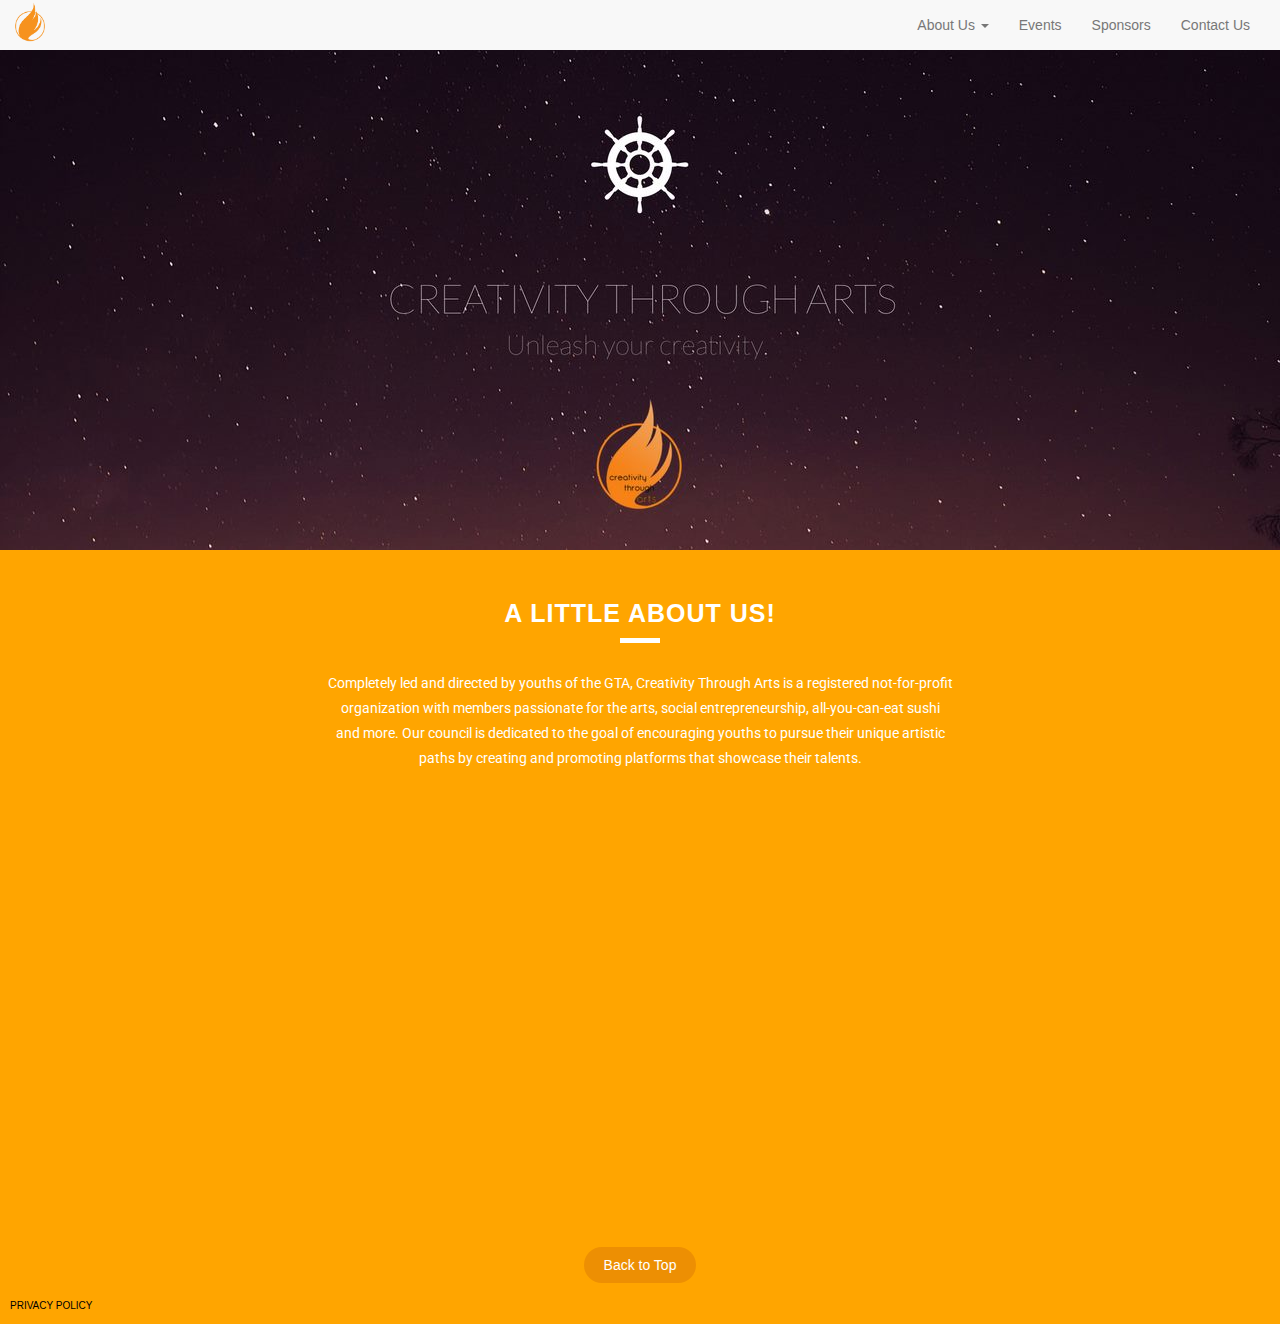
<file: index.html>
<!DOCTYPE html>
<html lang="en">
<head>
	<title>Creativity Through Arts</title>
	<meta charset="utf-8">
	<meta name="viewport" content="width=device-width, initial-scale=1">
	<link rel="stylesheet" href="http://maxcdn.bootstrapcdn.com/bootstrap/3.3.7/css/bootstrap.min.css">
	<script src="https://ajax.googleapis.com/ajax/libs/jquery/1.12.4/jquery.min.js"></script>
	<script src="http://maxcdn.bootstrapcdn.com/bootstrap/3.3.7/js/bootstrap.min.js"></script>
	<link href="https://fonts.googleapis.com/css?family=Lato:300" rel="stylesheet">
	<link href="https://fonts.googleapis.com/css?family=Courgette|Open+Sans:700i|Roboto:300" rel="stylesheet">
	<link rel="stylesheet" type="text/css" href="styles.css">

	<!-- <style>
div#banner{
    width: 1300px;
    height: 500px;
    margin: 0px auto;
    border: none;
    overflow: hidden;
}
div#banner > #banner_backdrop{
    position: relative;
    background: url(http://www.freeiconspng.com/uploads/fire-vector-icon-png-27.png) repeat-x;
    width: 2000px;
    height: 700px;
    animation: backdrop_roll linear 10s infinite;
}
@keyframes backdrop_roll { from { right: 0px; } to { right: 320px; } }

</style> -->
</head>


<body>
	<!-- Styling the logo and the hamburger nav-menu -->
	<nav class="navbar navbar-default" style="border-radius: 0px">
		<div class="container-fluid">
	    <div class="navbar-header">
	      <button type="button" class="navbar-toggle" data-toggle="collapse" data-target="#myNavbar">
	        <span class="icon-bar"></span>
	        <span class="icon-bar"></span>
	        <span class="icon-bar"></span>
	      </button>
	      <div id="logo-box">
	      	<a class="navbar-brand" href="index.html"><img src="media/brand_logo.png" alt="Creativity Through Arts logo"></a>
	      </div>
	    </div>

	    <div class="collapse navbar-collapse" id="myNavbar">
	      <ul class="nav navbar-nav navbar-right">
	        <li class="dropdown when-hover um">
	          <a class="dropdown-toggle" data-toggle="dropdown" href="#">About Us <span class="caret"></span></a>
	          <ul class="dropdown-menu">
	            <li><a class="centered-items" href="who-we-are.html">Who We Are</a></li>
	            <li><a class="centered-items" href="the-team.html">The Team</a></li>
	            <li><a class="centered-items" href="join.html">Join Us</a></li>
	          </ul>
	        </li>
	        <li class="when-hover"><a class="centered-items" href="events.html">Events</a></li>
	        <li class="when-hover"><a class="centered-items" href="sponsors.html">Sponsors</a></li>
	        <li class="when-hover"><a class="centered-items" href="contact.html">Contact Us</a></li>
	      </ul>

	     <!-- LOG-IN + SIGN-IN IN CASE WE EVER NEED IT LOL  	      
	     <ul class="nav navbar-nav navbar-right">
	        <li><a href="#"><span class="glyphicon glyphicon-user"></span> Sign Up</a></li>
	        <li><a href="#"><span class="glyphicon glyphicon-log-in"></span> Login</a></li>
	     </ul>
		-->
	    </div>
	  </div>
	</nav>



<!-- THE FIRE  -->

 <!--  <div id="banner">
    <div id="banner_backdrop"></div>
  </div> -->

<img class="img-responsive move-up" src="media/cta-home-design.png" style="width: 100%"> 

<div class="container-fluid">
	<h2 class="aLittleAboutUs">A little about us!</h2>
	<div class="whiteDivider"></div>
	<p class="descrip-bottom">
		Completely led and directed by youths of the GTA, Creativity Through Arts is a registered 
		not-for-profit organization with members passionate for the arts, social entrepreneurship, 
		all-you-can-eat sushi and more. Our council is dedicated to the goal of encouraging youths to 
		pursue their unique artistic paths by creating and promoting platforms that showcase their 
		talents. 
	</p>
</div>

<br>
	<iframe class="the-vid" src="https://www.youtube.com/embed/_AC044qeYbo" frameborder="0" allowfullscreen></iframe>
	
	<a href="#" class="finally"><button class="cool-button">Back to Top</button></a>
<script>
$('a.finally').click(function() {
	$('html, body').animate({
		scrollTop: 0
	}, 700);
	return false;
});

</script>


<footer>
<a class="noneplz" href="privacy.html">
PRIVACY POLICY	
</a>
</footer>


</body>
</html>
</file>
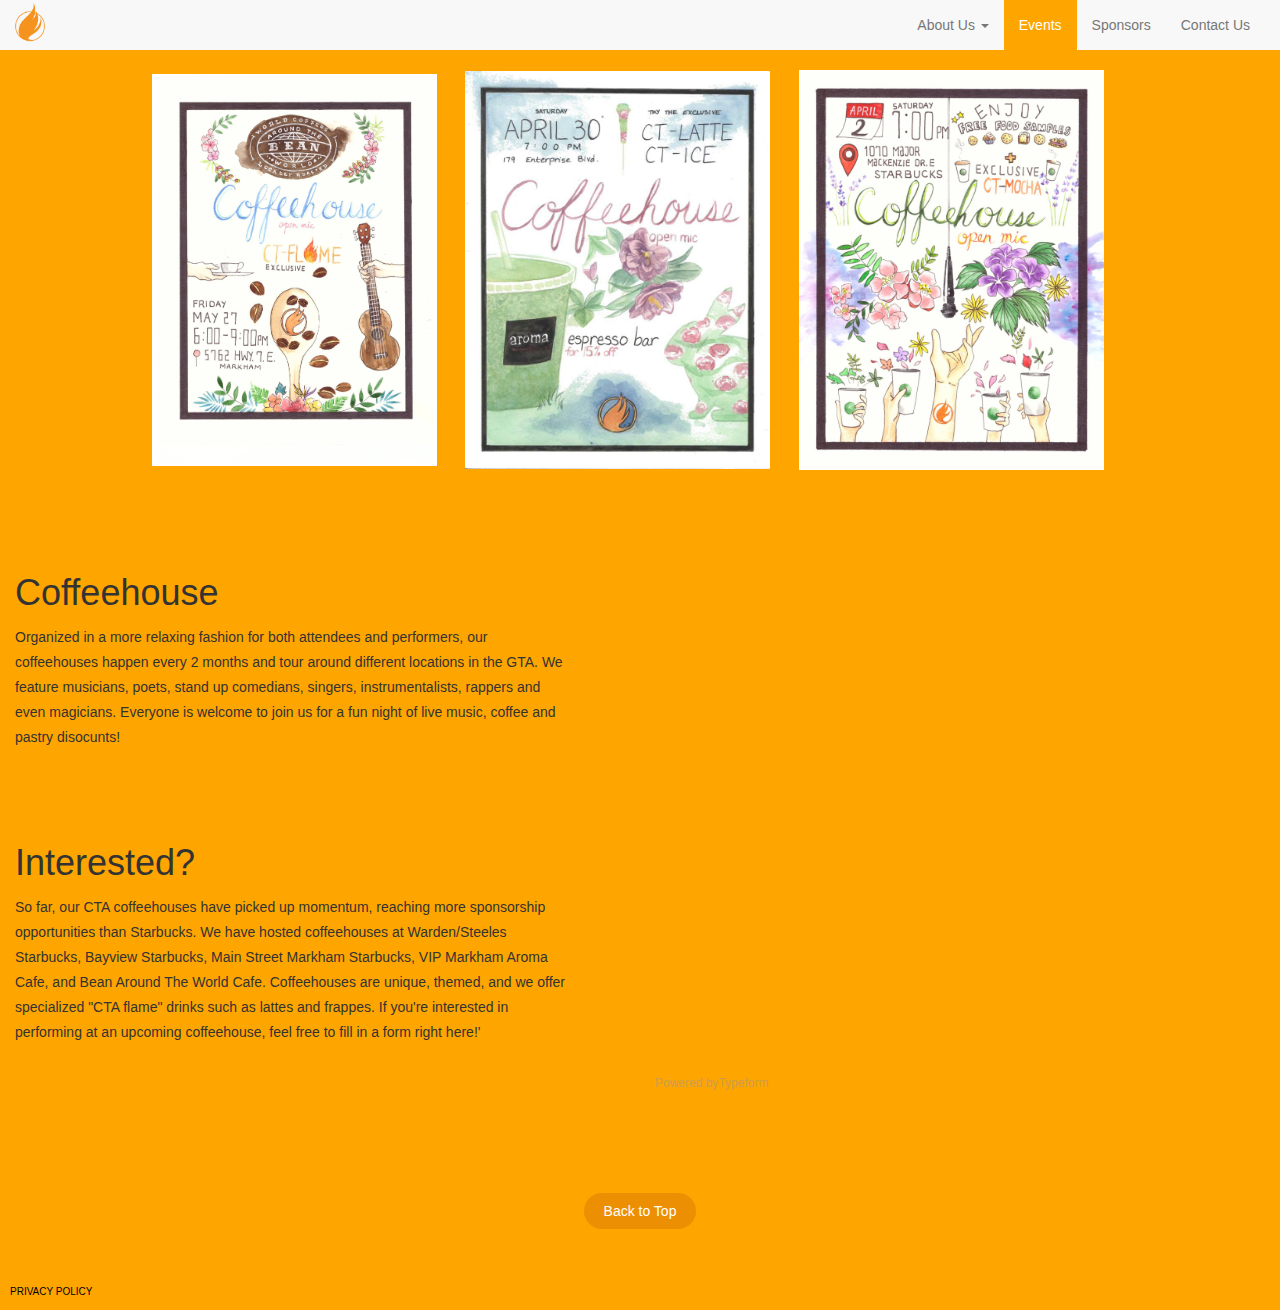
<file: coffehouse.html>
<!DOCTYPE html>
<html lang="en">
<head>
	<title>Contact - CTA</title>
	<meta charset="utf-8">
	<meta name="viewport" content="width=device-width, initial-scale=1">
	<link rel="stylesheet" href="http://maxcdn.bootstrapcdn.com/bootstrap/3.3.7/css/bootstrap.min.css">
	<script src="https://ajax.googleapis.com/ajax/libs/jquery/1.12.4/jquery.min.js"></script>
	<script src="http://maxcdn.bootstrapcdn.com/bootstrap/3.3.7/js/bootstrap.min.js"></script>
	<link rel="stylesheet" type="text/css" href="styles.css">

	<link rel="shortcut icon" href="media/favicon.ico" type="image/x-icon">
	
</head>

<body>
	<!-- Styling the logo and the hamburger nav-menu -->
	<nav class="navbar navbar-default" style="border-radius: 0px">
		<div class="container-fluid">
	    <div class="navbar-header">
	      <button type="button" class="navbar-toggle" data-toggle="collapse" data-target="#myNavbar">
	        <span class="icon-bar"></span>
	        <span class="icon-bar"></span>
	        <span class="icon-bar"></span>
	      </button>
	      <div id="logo-box">
	      	<a class="navbar-brand" href="index.html"><img src="media/brand_logo.png" alt="Creativity Through Arts logo"></a>
	      </div>
	    </div>

	    <div class="collapse navbar-collapse" id="myNavbar">
	      <ul class="nav navbar-nav navbar-right">
	        <li class="dropdown when-hover um">
	          <a class="dropdown-toggle" data-toggle="dropdown" href="#">About Us <span class="caret"></span></a>
	          <ul class="dropdown-menu">
	            <li class="when-hover"><a class="centered-items" href="who-we-are.html">Who We Are</a></li>
	            <li class="when-hover"><a class="centered-items" href="the-team.html">The Team</a></li>
	            <li class="when-hover"><a class="centered-items" href="join.html">Join Us</a></li>
	          </ul>
	        </li>
	        <li class="when-hover"><a id="centered-item" href="events.html">Events</a></li>
	        <li class="when-hover"><a class="centered-items" href="sponsors.html">Sponsors</a></li>
	        <li class="when-hover"><a class="centered-items" href="contact.html">Contact Us</a></li>
	      </ul>

	     <!-- LOG-IN + SIGN-IN IN CASE WE EVER NEED IT LOL  	      
	     <ul class="nav navbar-nav navbar-right">
	        <li><a href="#"><span class="glyphicon glyphicon-user"></span> Sign Up</a></li>
	        <li><a href="#"><span class="glyphicon glyphicon-log-in"></span> Login</a></li>
	     </ul>
		-->
	    </div>
	  </div>
	</nav>

<br>

<!-- The new content starts here -->
<div class="container-fluid bro">
	<img class="img-responsive coffeehouse-pic" src="media/coffehouse1.jpg" width="285px" height="240px">

	<img class="img-responsive coffeehouse-pic wala" src="media/coffehouse2.jpg" width="305px" height="240px">

	<img class="img-responsive coffeehouse-pic memaw" src="media/coffeehouse3.jpg" width="305px" height="240px">
</div>


<br>
<br>
<br>
<br>

<div class="container-fluid">
		<div class="row">
			<div class="col-sm-6 mans">
				<h1>Coffeehouse</h1>
				<p class="event-descriptions">Organized in a more relaxing fashion for both attendees and performers, our coffeehouses happen every 2 months and tour around different locations in the GTA. We feature musicians, poets, stand up comedians, singers, instrumentalists, rappers and even magicians. Everyone is welcome to join us for a fun night of live music, coffee and pastry disocunts!</p>

				<br>
				<br>
				<br>

				<h1>Interested?</h1>
				<p class="event-descriptions">So far, our CTA coffeehouses have picked up momentum, reaching more sponsorship opportunities than Starbucks. We have hosted coffeehouses at Warden/Steeles Starbucks, Bayview Starbucks, Main Street Markham Starbucks, VIP Markham Aroma Cafe, and Bean Around The World Cafe. Coffeehouses are unique, themed, and we offer specialized "CTA flame" drinks such as lattes and frappes. If you're interested in performing at an upcoming coffeehouse, feel free to fill in a form right here!' </p>
		</div>
		<!-- <div class="col-sm-6" class="pic-portfolio">
			<img class="img-responsive pic-portfolio" src="http://placehold.it/190x180">
			<img class="img-responsive pic-portfolio" src="http://placehold.it/190x180">
			<img class="img-responsive pic-portfolio" src="http://placehold.it/190x180">
			
			<img class="img-responsive pic-portfolio" src="http://placehold.it/190x180">
			<img class="img-responsive pic-portfolio" src="http://placehold.it/190x180">
			<img class="img-responsive pic-portfolio" src="http://placehold.it/190x180">

			<img class="img-responsive pic-portfolio" src="http://placehold.it/190x180">
			<img class="img-responsive pic-portfolio" src="http://placehold.it/190x180">
			<a href="https://www.facebook.com/CreativityThroughArts/photos/?tab=album&album_id=1037107466340519">
				<img class="img-responsive pic-portfolio" src="http://www.gcpld.org/sites/gcpld/files/more%20with%20arrow.png" height="180px" width="190px">
			</a>
		</div> -->

<br>

		<div class="col-sm-6">
			<div class="typeform-widget" data-url="https://creativitythrougharts.typeform.com/to/qBm1iQ" data-text="Coffeehouse Performers" style="width:100%;height:500px;"></div>
<script>(function(){var qs,js,q,s,d=document,gi=d.getElementById,ce=d.createElement,gt=d.getElementsByTagName,id='typef_orm',b='https://s3-eu-west-1.amazonaws.com/share.typeform.com/';if(!gi.call(d,id)){js=ce.call(d,'script');js.id=id;js.src=b+'widget.js';q=gt.call(d,'script')[0];q.parentNode.insertBefore(js,q)}})()</script>
<div style="font-family: Sans-Serif;font-size: 12px;color: #999;opacity: 0.5; padding-top: 5px;">Powered by<a href="https://www.typeform.com/examples/?utm_campaign=qBm1iQ&amp;utm_source=typeform.com-133376-Basic&amp;utm_medium=typeform&amp;utm_content=typeform-embedded-poweredbytypeform&amp;utm_term=EN" style="color: #999" target="_blank">Typeform</a></div>
		</div>



	</div>
</div>

<br>
<br>
<br>
<br>
<br>

<a href="#" class="finally"><!--<img class="up" src="http://cdn1.sbnation.com/imported_assets/1067114/up-arrow_medium_medium_medium_medium.png">--><button class="cool-button">Back to Top</button></a>

<script>
$('a.finally').click(function() {
	$('html, body').animate({
		scrollTop: 0
	}, 700);
	return false;
});
</script>

<br>
<br>

<footer>
<a class="noneplz" href="privacy.html">
PRIVACY POLICY	
</a>
</footer>

</body>
</html>
</file>
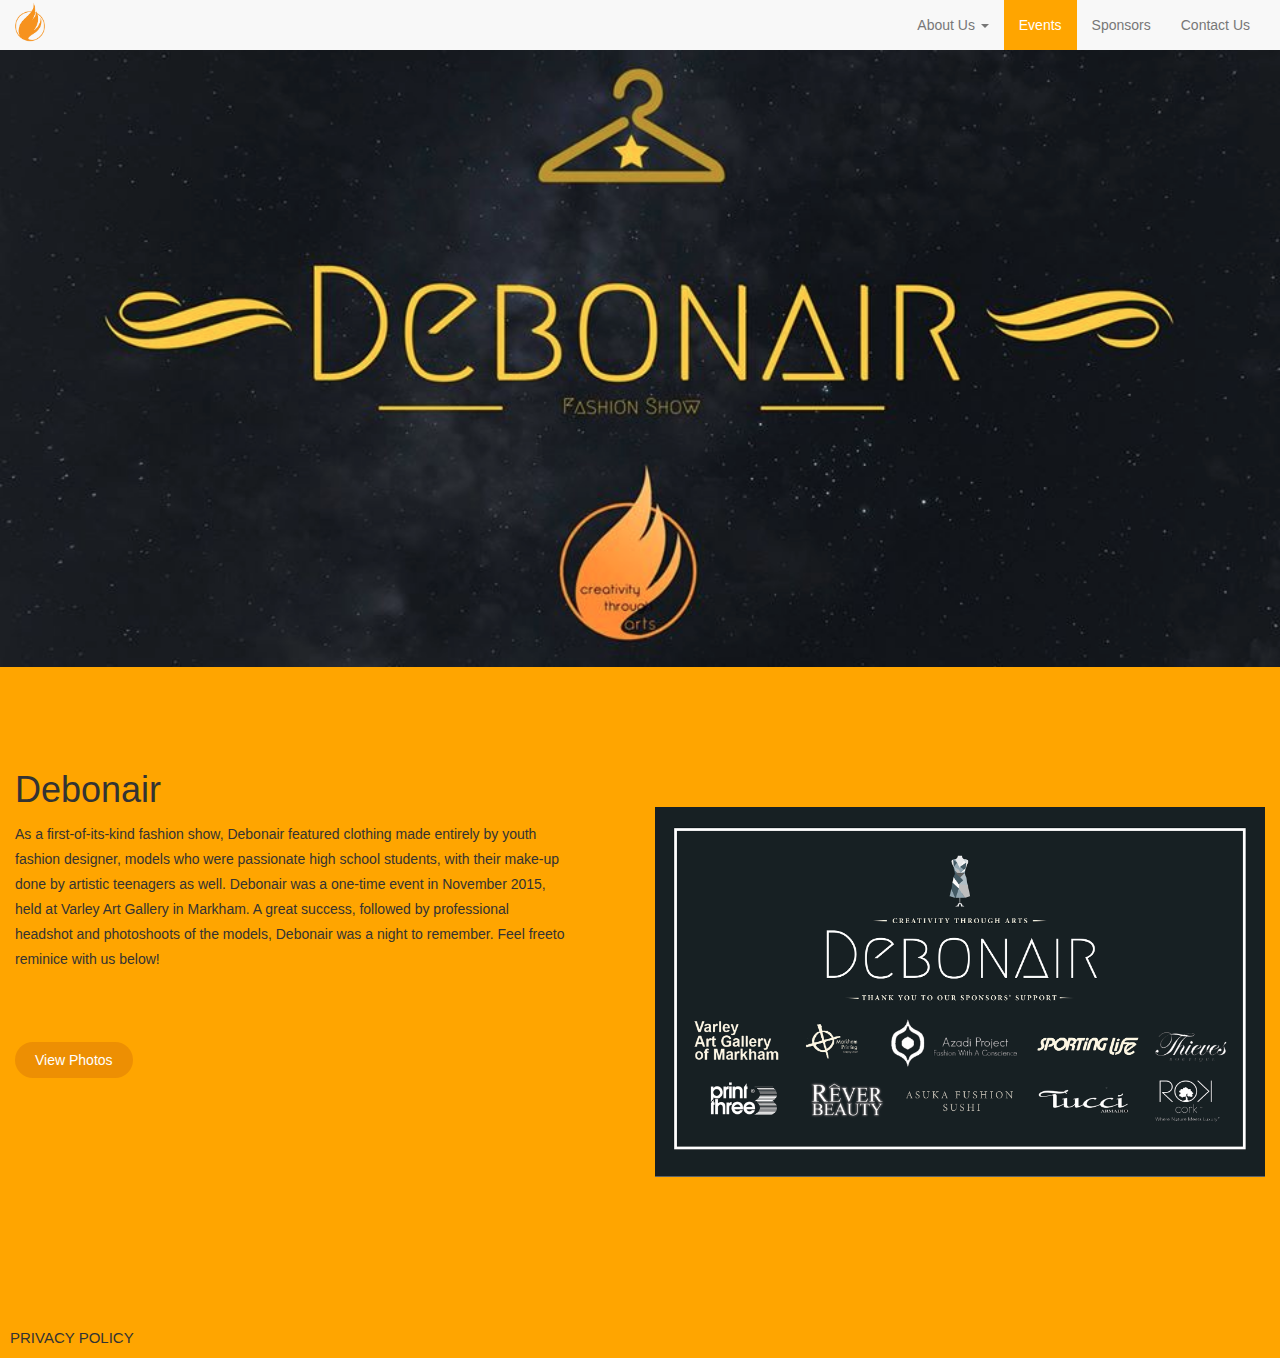
<file: Debonnair.html>
<!DOCTYPE html>
<html lang="en">
<head>
	<title>Contact - CTA</title>
	<meta charset="utf-8">
	<meta name="viewport" content="width=device-width, initial-scale=1">
	<link rel="stylesheet" href="http://maxcdn.bootstrapcdn.com/bootstrap/3.3.7/css/bootstrap.min.css">
	<script src="https://ajax.googleapis.com/ajax/libs/jquery/1.12.4/jquery.min.js"></script>
	<script src="http://maxcdn.bootstrapcdn.com/bootstrap/3.3.7/js/bootstrap.min.js"></script>
	<link rel="stylesheet" type="text/css" href="styles.css">
</head>

<body>
	<!-- Styling the logo and the hamburger nav-menu -->
	<nav class="navbar navbar-default" style="border-radius: 0px">
		<div class="container-fluid">
	    <div class="navbar-header">
	      <button type="button" class="navbar-toggle" data-toggle="collapse" data-target="#myNavbar">
	        <span class="icon-bar"></span>
	        <span class="icon-bar"></span>
	        <span class="icon-bar"></span>
	      </button>
	      <div id="logo-box">
	      	<a class="navbar-brand" href="index.html"><img src="media/brand_logo.png" alt="Creativity Through Arts logo"></a>
	      </div>
	    </div>

	    <div class="collapse navbar-collapse" id="myNavbar">
	      <ul class="nav navbar-nav navbar-right">
	        <li class="dropdown when-hover um">
	          <a class="dropdown-toggle" data-toggle="dropdown" href="#">About Us <span class="caret"></span></a>
	          <ul class="dropdown-menu">
	            <li class="when-hover"><a class="centered-items" href="who-we-are.html">Who We Are</a></li>
	            <li class="when-hover"><a class="centered-items" href="the-team.html">The Team</a></li>
	            <li class="when-hover"><a class="centered-items" href="join.html">Join Us</a></li>
	          </ul>
	        </li>
	        <li class="when-hover"><a id="centered-item" href="events.html">Events</a></li>
	        <li class="when-hover"><a class="centered-items" href="sponsors.html">Sponsors</a></li>
	        <li class="when-hover"><a class="centered-items" href="contact.html">Contact Us</a></li>
	      </ul>

	     <!-- LOG-IN + SIGN-IN IN CASE WE EVER NEED IT LOL  	      
	     <ul class="nav navbar-nav navbar-right">
	        <li><a href="#"><span class="glyphicon glyphicon-user"></span> Sign Up</a></li>
	        <li><a href="#"><span class="glyphicon glyphicon-log-in"></span> Login</a></li>
	     </ul>
		-->
	    </div>
	  </div>
	</nav>

<br>

<!-- The new content starts here -->

<img class="img-responsive deb" src="media/debonair_banner.png" width="100%"/>

<br>
<br>
<br>
<br>

<div class="container-fluid">
		<div class="row">
			<div class="col-sm-6">
				<h1>Debonair</h1>
				<p class="event-descriptions">As a first-of-its-kind fashion show, Debonair featured clothing made entirely by youth fashion designer, models who were passionate high school students, with their make-up done by artistic teenagers as well. Debonair was a one-time event in November 2015, held at Varley Art Gallery in Markham. A great success, followed by professional headshot and photoshoots of the models, Debonair was a night to remember. Feel freeto reminice with us below!</p>

				<br>
				<br>
				<br>

				<a class="meh" href="https://www.facebook.com/CreativityThroughArts/photos/?tab=album&album_id=1037107466340519">
					<button class="cool-button">View Photos</button>
				</a>
		</div>

<br>
<br>
<br>

		<div class="col-sm-6" class="pic-portfolio">
			<img class="img-responsive" src="media/deb-sponsors.png">
		</div>
	</div>
</div>

<br>
<br>
<br>
<br>
<br>



<br>
<br>

<footer>
	PRIVACY POLICY
</footer>

</body>
</html>
</file>
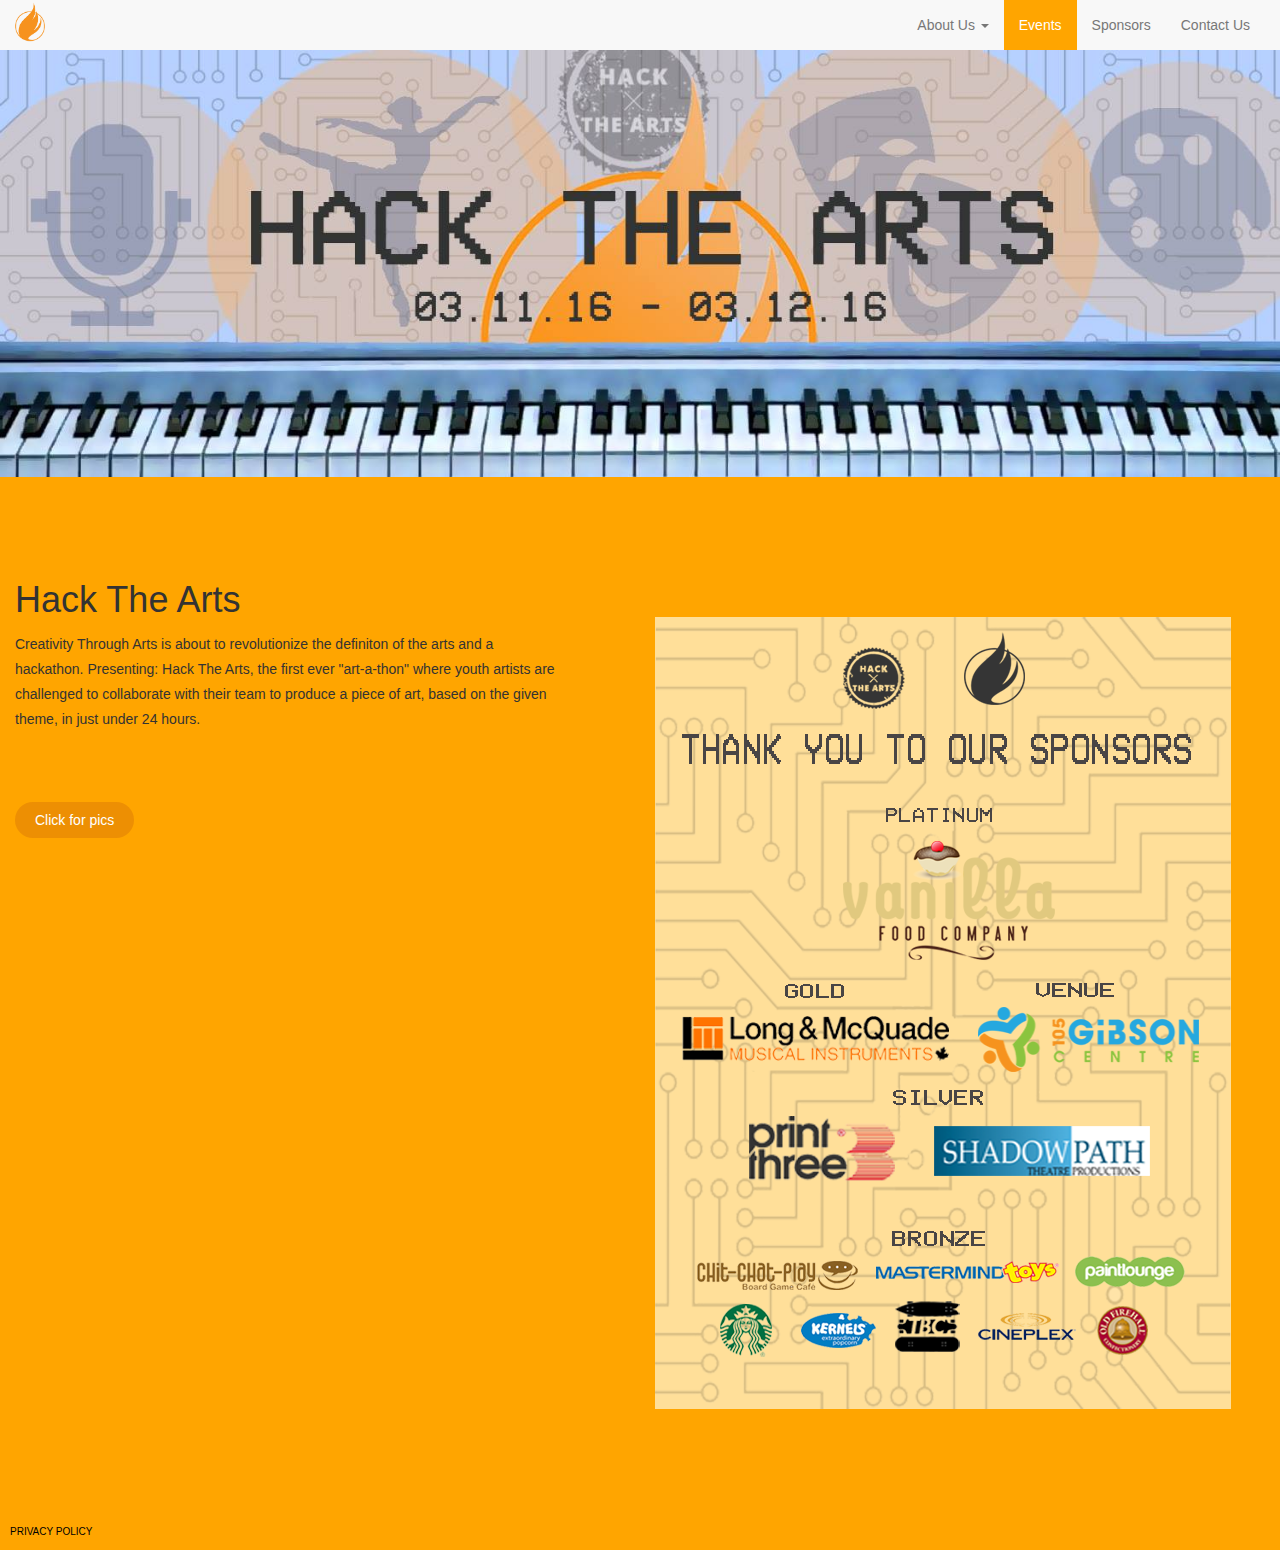
<file: hack-the-arts.html>
<!DOCTYPE html>
<html lang="en">
<head>
	<title>Contact - CTA</title>
	<meta charset="utf-8">
	<meta name="viewport" content="width=device-width, initial-scale=1">
	<link rel="stylesheet" href="http://maxcdn.bootstrapcdn.com/bootstrap/3.3.7/css/bootstrap.min.css">
	<script src="https://ajax.googleapis.com/ajax/libs/jquery/1.12.4/jquery.min.js"></script>
	<script src="http://maxcdn.bootstrapcdn.com/bootstrap/3.3.7/js/bootstrap.min.js"></script>
	<link rel="stylesheet" type="text/css" href="styles.css">

	<link rel="shortcut icon" href="media/favicon.ico" type="image/x-icon">
	
</head>

<body>
	<!-- Styling the logo and the hamburger nav-menu -->
	<nav class="navbar navbar-default" style="border-radius: 0px">
		<div class="container-fluid">
	    <div class="navbar-header">
	      <button type="button" class="navbar-toggle" data-toggle="collapse" data-target="#myNavbar">
	        <span class="icon-bar"></span>
	        <span class="icon-bar"></span>
	        <span class="icon-bar"></span>
	      </button>
	      <div id="logo-box">
	      	<a class="navbar-brand" href="index.html"><img src="media/brand_logo.png" alt="Creativity Through Arts logo"></a>
	      </div>
	    </div>

	    <div class="collapse navbar-collapse" id="myNavbar">
	      <ul class="nav navbar-nav navbar-right">
	        <li class="dropdown when-hover um">
	          <a class="dropdown-toggle" data-toggle="dropdown" href="#">About Us <span class="caret"></span></a>
	          <ul class="dropdown-menu">
	            <li class="when-hover"><a class="centered-items" href="who-we-are.html">Who We Are</a></li>
	            <li class="when-hover"><a class="centered-items" href="the-team.html">The Team</a></li>
	            <li class="when-hover"><a class="centered-items" href="join.html">Join Us</a></li>
	          </ul>
	        </li>
	        <li class="when-hover"><a id="centered-item" href="events.html">Events</a></li>
	        <li class="when-hover"><a class="centered-items" href="sponsors.html">Sponsors</a></li>
	        <li class="when-hover"><a class="centered-items" href="contact.html">Contact Us</a></li>
	      </ul>

	     <!-- LOG-IN + SIGN-IN IN CASE WE EVER NEED IT LOL  	      
	     <ul class="nav navbar-nav navbar-right">
	        <li><a href="#"><span class="glyphicon glyphicon-user"></span> Sign Up</a></li>
	        <li><a href="#"><span class="glyphicon glyphicon-log-in"></span> Login</a></li>
	     </ul>
		-->
	    </div>
	  </div>
	</nav>

<br>

<!-- The new content starts here -->

<img class="img-responsive hack-pic" src="media/hack-pic.jpg">

<br>
<br>
<br>
<br>

<div class="container-fluid">
		<div class="row">
			<div class="col-sm-6">
				<h1>Hack The Arts</h1>
				<p class="event-descriptions">Creativity Through Arts is about to revolutionize the definiton of the arts and a hackathon. 

Presenting: Hack The Arts, the first ever "art-a-thon" where youth artists are challenged to collaborate with their team to produce a piece of art, based on the given theme, in just under 24 hours. </p>

				<br>
				<br>
				<br>

				<a class="meh" href="https://www.facebook.com/CreativityThroughArts/photos/?tab=album&album_id=1099905920060673">
					<button class="cool-button">Click for pics</button>
				</a>
		</div>

<br>
<br>
<br>


		<div class="col-sm-6" class="pic-portfolio">
			<img src="media/hack-sponsors.png">
		</div>
	</div>
</div>

<br>
<br>
<br>
<br>
<br>




<footer>
<a class="noneplz" href="privacy.html">
PRIVACY POLICY	
</a>
</footer>

</body>
</html>
</file>
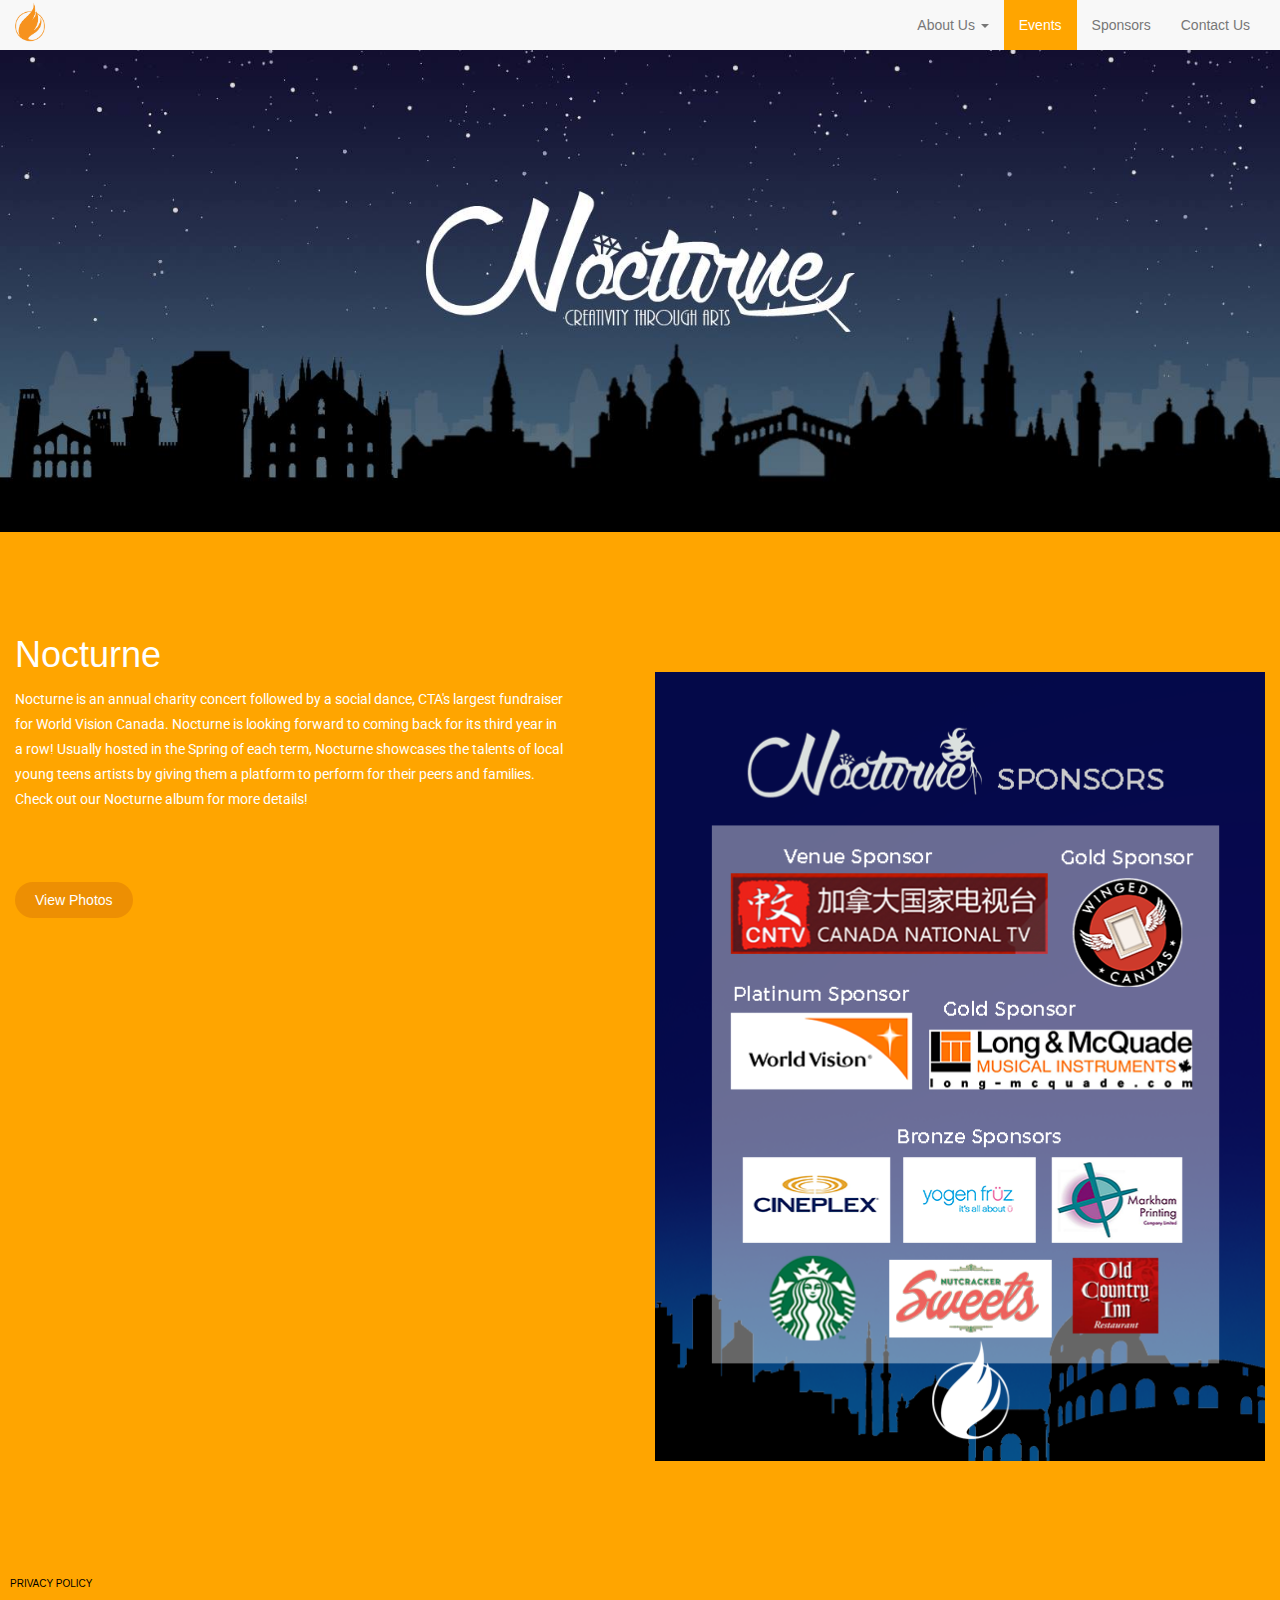
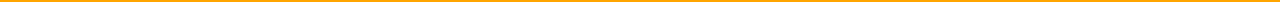
<file: Nocturne.html>
<!DOCTYPE html>
<html lang="en">
<head>
	<title>Events/Nocturne - CTA</title>
	<meta charset="utf-8">
	<meta name="viewport" content="width=device-width, initial-scale=1">
	<link rel="stylesheet" href="http://maxcdn.bootstrapcdn.com/bootstrap/3.3.7/css/bootstrap.min.css">
	<script src="https://ajax.googleapis.com/ajax/libs/jquery/1.12.4/jquery.min.js"></script>
	<script src="http://maxcdn.bootstrapcdn.com/bootstrap/3.3.7/js/bootstrap.min.js"></script>
	<link href="https://fonts.googleapis.com/css?family=Courgette|Open+Sans:700i|Roboto:300" rel="stylesheet">
	<link rel="stylesheet" type="text/css" href="styles.css">
</head>

<body>
	<!-- Styling the logo and the hamburger nav-menu -->
	<nav class="navbar navbar-default" style="border-radius: 0px">
		<div class="container-fluid">
	    <div class="navbar-header">
	      <button type="button" class="navbar-toggle" data-toggle="collapse" data-target="#myNavbar">
	        <span class="icon-bar"></span>
	        <span class="icon-bar"></span>
	        <span class="icon-bar"></span>
	      </button>
	      <div id="logo-box">
	      	<a class="navbar-brand" href="index.html"><img src="media/brand_logo.png" alt="Creativity Through Arts logo"></a>
	      </div>
	    </div>

	    <div class="collapse navbar-collapse" id="myNavbar">
	      <ul class="nav navbar-nav navbar-right">
	        <li class="dropdown when-hover um">
	          <a class="dropdown-toggle" data-toggle="dropdown" href="#">About Us <span class="caret"></span></a>
	          <ul class="dropdown-menu">
	            <li class="when-hover"><a class="centered-items" href="who-we-are.html">Who We Are</a></li>
	            <li class="when-hover"><a class="centered-items" href="the-team.html">The Team</a></li>
	            <li class="when-hover"><a class="centered-items" href="join.html">Join Us</a></li>
	          </ul>
	        </li>
	        <li class="when-hover"><a id="centered-item" href="events.html">Events</a></li>
	        <li class="when-hover"><a class="centered-items" href="sponsors.html">Sponsors</a></li>
	        <li class="when-hover"><a class="centered-items" href="contact.html">Contact Us</a></li>
	      </ul>

	     <!-- LOG-IN + SIGN-IN IN CASE WE EVER NEED IT LOL  	      
	     <ul class="nav navbar-nav navbar-right">
	        <li><a href="#"><span class="glyphicon glyphicon-user"></span> Sign Up</a></li>
	        <li><a href="#"><span class="glyphicon glyphicon-log-in"></span> Login</a></li>
	     </ul>
		-->
	    </div>
	  </div>
	</nav>


<!-- The new content starts here -->

	<img class="img-responsive nocturne-pic" src="media/noc-pic.jpg">

<br>
<br>
<br>
<br>

<div class="container-fluid" style="color: white">
		<div class="row">
			<div class="col-sm-6">
				<h1>Nocturne</h1>
				<p class="event-descriptions">Nocturne is an annual charity concert followed by a social dance, CTA's largest fundraiser for World Vision Canada. Nocturne is looking forward to coming back for its third year in a row! Usually hosted in the Spring of each term, Nocturne showcases the talents of local young teens artists by giving them a platform to perform for their peers and families. Check out our Nocturne album for more details!</p>
 
<br>
<br>
<br>

				<a class="meh" href="https://www.facebook.com/CreativityThroughArts/photos/?tab=album&album_id=1145647055486559">
				<button class="cool-button">View Photos</button>
			</a>
		</div>

<br>
<br>
<br>

		<div class="col-sm-6" class="pic-portfolio">
			<img class="img-responsive" src="media/noc-sponsors.png">
		</div>
	</div>
</div>

<br>
<br>
<br>
<br>
<br>


<footer>
<a class="noneplz" href="privacy.html">
PRIVACY POLICY	
</a>
</footer>


</body>
</html>
</file>
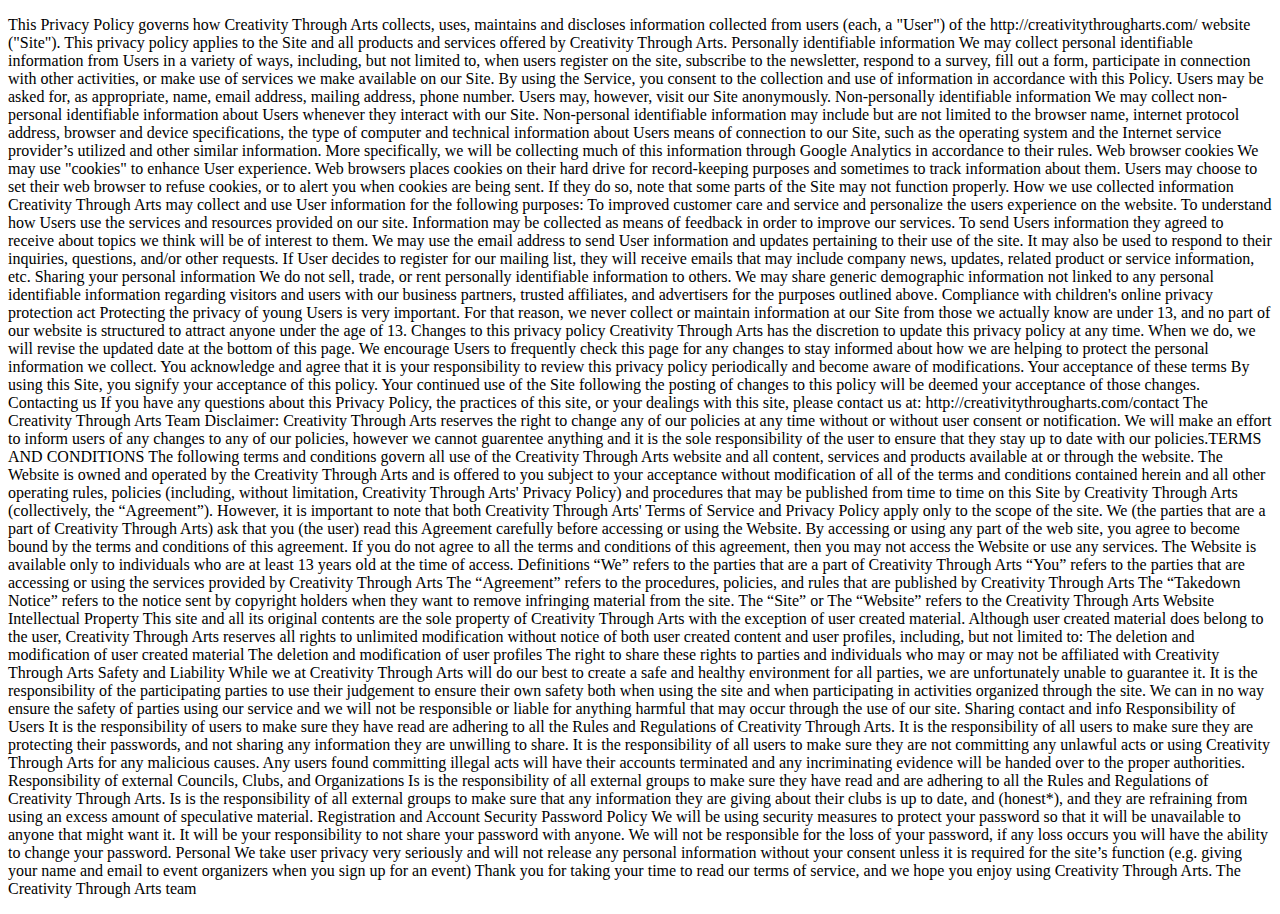
<file: privacy.html>
<!DOCTYPE html>
<html>
<head>
	<title>privacy</title>
</head>
<body>

<p>This Privacy Policy governs how Creativity Through Arts collects, uses, maintains and discloses information collected 
from users (each, a "User") of the http://creativitythrougharts.com/ website ("Site"). This privacy policy applies to the 
Site and all products and services offered by Creativity Through Arts. 
Personally identifiable information 
We may collect personal identifiable information from Users in a variety of ways, including, but not limited to, when 
users register on the site, subscribe to the newsletter, respond to a survey, fill out a form, participate in connection 
with other activities, or make use of services we make available on our Site. By using the Service, you consent to the 
collection and use of information in accordance with this Policy. Users may be asked for, as appropriate, name, email 
address, mailing address, phone number. Users may, however, visit our Site anonymously. 
Non-personally identifiable information 
We may collect non-personal identifiable information about Users whenever they interact with our Site. Non-personal 
identifiable information may include but are not limited to the browser name, internet protocol address, browser and 
 
 
device specifications, the type of computer and technical information about Users means of connection to our Site, 
such as the operating system and the Internet service provider’s utilized and other similar information. More 
specifically, we will be collecting much of this information through Google Analytics in accordance to their rules. 
Web browser cookies 
We may use "cookies" to enhance User experience. Web browsers places cookies on their hard drive for 
record-keeping purposes and sometimes to track information about them. Users may choose to set their web browser 
to refuse cookies, or to alert you when cookies are being sent. If they do so, note that some parts of the Site may not 
function properly. 
How we use collected information 
Creativity Through Arts may collect and use User information for the following purposes: 
To improved customer care and service and personalize the users experience on the website. 
To understand how Users use the services and resources provided on our site. 
Information may be collected as means of feedback in order to improve our services. 
To send Users information they agreed to receive about topics we think will be of interest to them. 
We may use the email address to send User information and updates pertaining to their use of the site. It may also be 
used to respond to their inquiries, questions, and/or other requests. If User decides to register for our mailing list, they 
will receive emails that may include company news, updates, related product or service information, etc. 
Sharing your personal information 
We do not sell, trade, or rent personally identifiable information to others. We may share generic demographic 
information not linked to any personal identifiable information regarding visitors and users with our business partners, 
trusted affiliates, and advertisers for the purposes outlined above. 
Compliance with children's online privacy protection act 
Protecting the privacy of young Users is very important. For that reason, we never collect or maintain information at 
our Site from those we actually know are under 13, and no part of our website is structured to attract anyone under 
the age of 13. 
Changes to this privacy policy 
Creativity Through Arts has the discretion to update this privacy policy at any time. When we do, we will revise the 
updated date at the bottom of this page. We encourage Users to frequently check this page for any changes to stay 
informed about how we are helping to protect the personal information we collect. You acknowledge and agree that it 
is your responsibility to review this privacy policy periodically and become aware of modifications. 
Your acceptance of these terms 
By using this Site, you signify your acceptance of this policy. Your continued use of the Site following the posting of 
changes to this policy will be deemed your acceptance of those changes. 
Contacting us 
If you have any questions about this Privacy Policy, the practices of this site, or your dealings with this site, please 
contact us at: 
http://creativitythrougharts.com/contact 
The Creativity Through Arts Team 
Disclaimer: Creativity Through Arts reserves the right to change any of our policies at any time without or without user 
 
 
consent or notification. We will make an effort to inform users of any changes to any of our policies, however we 
cannot guarentee anything and it is the sole responsibility of the user to ensure that they stay up to date with our 
policies. 
​
​
​
​
TERMS AND CONDITIONS 
The following terms and conditions govern all use of the Creativity Through Arts website and all content, services and 
products available at or through the website. The Website is owned and operated by the Creativity Through Arts and 
is offered to you subject to your acceptance without modification of all of the terms and conditions contained herein 
and all other operating rules, policies (including, without limitation, Creativity Through Arts' Privacy Policy) and 
procedures that may be published from time to time on this Site by Creativity Through Arts (collectively, the 
“Agreement”). However, it is important to note that both Creativity Through Arts' Terms of Service and Privacy Policy 
apply only to the scope of the site. 
We (the parties that are a part of Creativity Through Arts) ask that you (the user) read this Agreement carefully before 
accessing or using the Website. By accessing or using any part of the web site, you agree to become bound by the 
terms and conditions of this agreement. If you do not agree to all the terms and conditions of this agreement, then 
you may not access the Website or use any services. The Website is available only to individuals who are at least 13 
years old at the time of access. 
Definitions 
“We” refers to the parties that are a part of Creativity Through Arts 
“You” refers to the parties that are accessing or using the services provided by Creativity Through Arts 
The “Agreement” refers to the procedures, policies, and rules that are published by Creativity Through Arts 
The “Takedown Notice” refers to the notice sent by copyright holders when they want to remove infringing material 
from the site. 
The “Site” or The “Website” refers to the Creativity Through Arts Website 
Intellectual Property 
This site and all its original contents are the sole property of Creativity Through Arts with the exception of user 
created material. Although user created material does belong to the user, Creativity Through Arts reserves all rights 
to unlimited modification without notice of both user created content and user profiles, including, but not limited to: 
The deletion and modification of user created material 
The deletion and modification of user profiles 
The right to share these rights to parties and individuals who may or may not be affiliated with Creativity Through Arts 
Safety and Liability 
While we at Creativity Through Arts will do our best to create a safe and healthy environment for all parties, we are 
unfortunately unable to guarantee it. It is the responsibility of the participating parties to use their judgement to ensure 
their own safety both when using the site and when participating in activities organized through the site. We can in no 
 
 
way ensure the safety of parties using our service and we will not be responsible or liable for anything harmful that 
may occur through the use of our site. 
Sharing contact and info 
Responsibility of Users 
It is the responsibility of users to make sure they have read are adhering to all the Rules and Regulations of Creativity 
Through Arts. 
It is the responsibility of all users to make sure they are protecting their passwords, and not sharing any information 
they are unwilling to share. 
It is the responsibility of all users to make sure they are not committing any unlawful acts or using Creativity Through 
Arts for any malicious causes. 
Any users found committing illegal acts will have their accounts terminated and any incriminating evidence will be 
handed over to the proper authorities. 
Responsibility of external Councils, Clubs, and Organizations 
Is is the responsibility of all external groups to make sure they have read and are adhering to all the Rules and 
Regulations of Creativity Through Arts. 
Is is the responsibility of all external groups to make sure that any information they are giving about their clubs is up 
to date, and (honest*), and they are refraining from using an excess amount of speculative material. 
Registration and Account Security 
Password Policy 
We will be using security measures to protect your password so that it will be unavailable to anyone that might want 
it. It will be your responsibility to not share your password with anyone. We will not be responsible for the loss of your 
password, if any loss occurs you will have the ability to change your password. 
Personal 
We take user privacy very seriously and will not release any personal information without your consent unless it is 
required for the site’s function (e.g. giving your name and email to event organizers when you sign up for an event) 
Thank you for taking your time to read our terms of service, and we hope you enjoy using Creativity Through Arts. 
The Creativity Through Arts team </p>

</body>
</html>
</file>
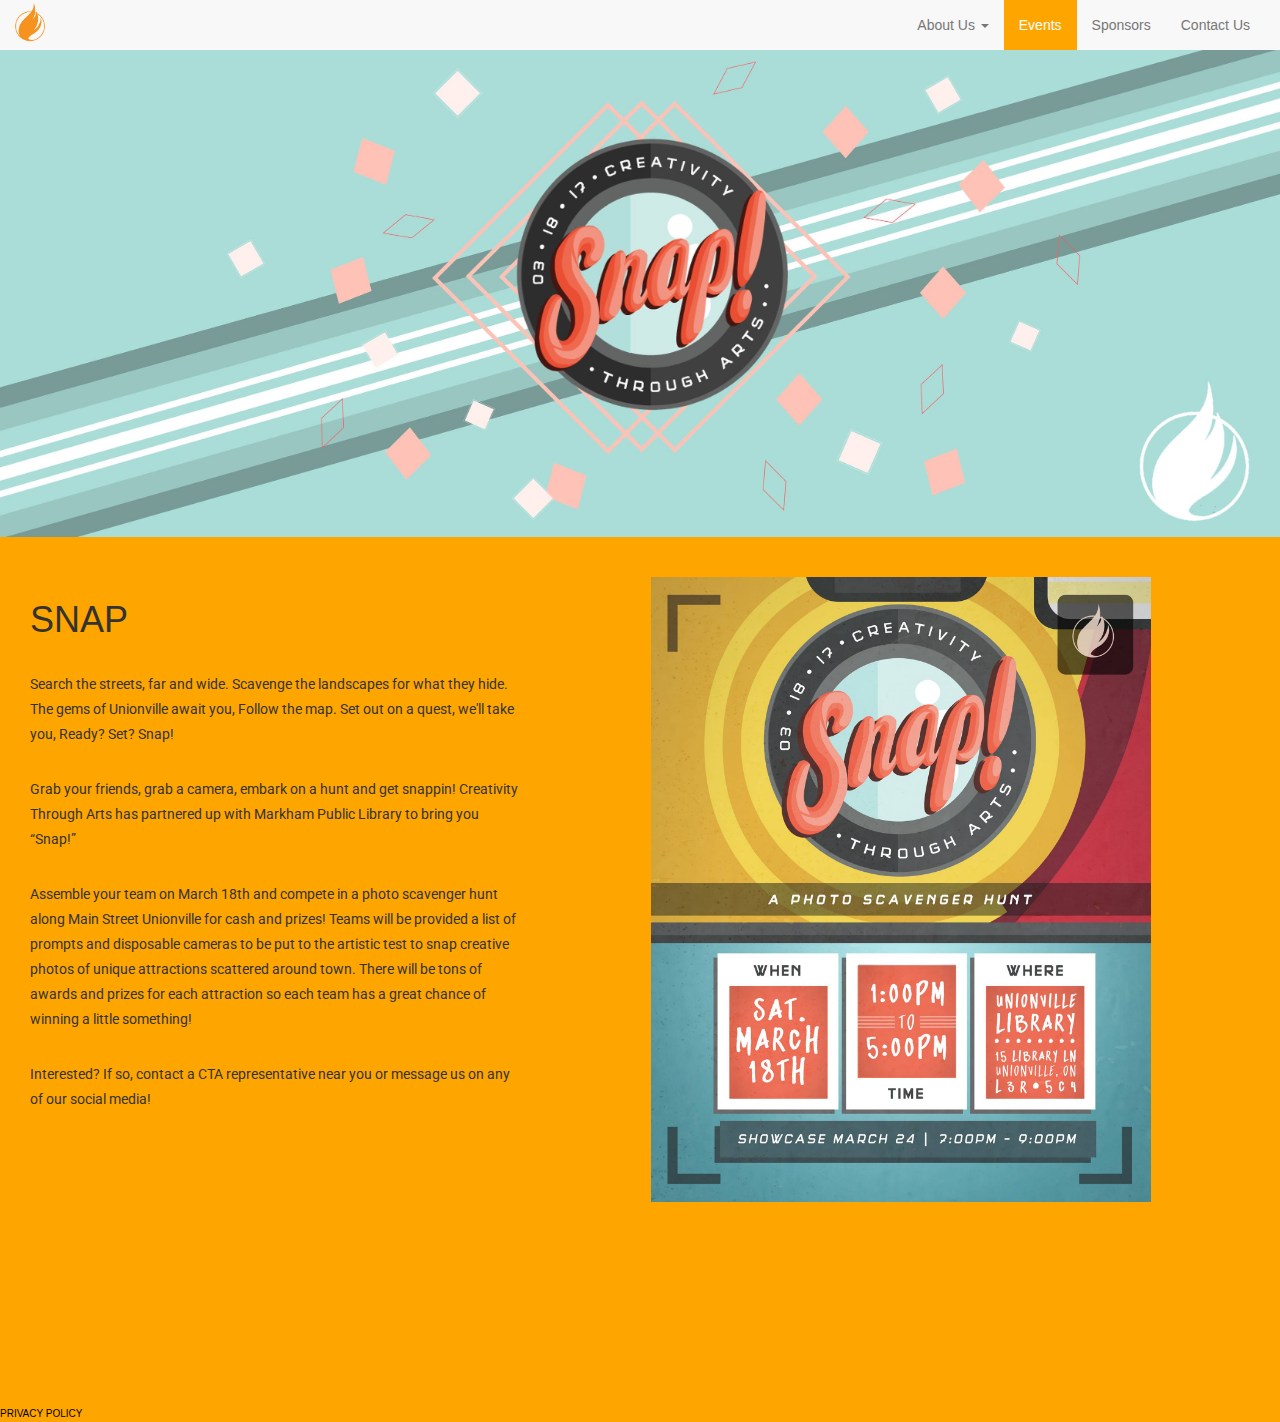
<file: snap.html>
<!DOCTYPE html>
<html lang="en">
<head>
	<title>Events/Royale - CTA</title>
	<meta charset="utf-8">
	<meta name="viewport" content="width=device-width, initial-scale=1">
	<link rel="stylesheet" href="http://maxcdn.bootstrapcdn.com/bootstrap/3.3.7/css/bootstrap.min.css">
	<script src="https://ajax.googleapis.com/ajax/libs/jquery/1.12.4/jquery.min.js"></script>
	<script src="http://maxcdn.bootstrapcdn.com/bootstrap/3.3.7/js/bootstrap.min.js"></script>
	<link href="https://fonts.googleapis.com/css?family=Courgette|Open+Sans:700i|Roboto:300" rel="stylesheet">
	<link rel="stylesheet" type="text/css" href="styles.css">

	<link rel="shortcut icon" href="media/favicon.ico" type="image/x-icon">
	
</head>

<body>
	<!-- Styling the logo and the hamburger nav-menu -->
	<nav class="navbar navbar-default" style="border-radius: 0px">
		<div class="container-fluid">
	    <div class="navbar-header">
	      <button type="button" class="navbar-toggle" data-toggle="collapse" data-target="#myNavbar">
	        <span class="icon-bar"></span>
	        <span class="icon-bar"></span>
	        <span class="icon-bar"></span>
	      </button>
	      <div id="logo-box">
	      	<a class="navbar-brand" href="index.html"><img src="media/brand_logo.png" alt="Creativity Through Arts logo"></a>
	      </div>
	    </div>

	    <div class="collapse navbar-collapse" id="myNavbar">
	      <ul class="nav navbar-nav navbar-right">
	        <li class="dropdown when-hover um">
	          <a class="dropdown-toggle" data-toggle="dropdown" href="#">About Us <span class="caret"></span></a>
	          <ul class="dropdown-menu">
	            <li class="when-hover"><a class="centered-items" href="who-we-are.html">Who We Are</a></li>
	            <li class="when-hover"><a class="centered-items" href="the-team.html">The Team</a></li>
	            <li class="when-hover"><a class="centered-items" href="join.html">Join Us</a></li>
	          </ul>
	        </li>
	        <li class="when-hover"><a id="centered-item" href="events.html">Events</a></li>
	        <li class="when-hover"><a class="centered-items" href="sponsors.html">Sponsors</a></li>
	        <li class="when-hover"><a class="centered-items" href="contact.html">Contact Us</a></li>
	      </ul>

	     <!-- LOG-IN + SIGN-IN IN CASE WE EVER NEED IT LOL  	      
	     <ul class="nav navbar-nav navbar-right">
	        <li><a href="#"><span class="glyphicon glyphicon-user"></span> Sign Up</a></li>
	        <li><a href="#"><span class="glyphicon glyphicon-log-in"></span> Login</a></li>
	     </ul>
		-->
	    </div>
	  </div>
	</nav>

<!-- new content starts here -->

<img class="img-responsive move-up" src="media/snap.jpg"/>


<div class="container-fluid">
	<div class="col-sm-5">
		<br>
		<br>
		<h1>SNAP</h1>

		<br>
		<p>
			Search the streets, far and wide.
			Scavenge the landscapes for what they hide.
			The gems of Unionville await you,
			Follow the map. 
			Set out on a quest, we'll take you,
			Ready? Set? Snap!
		</p>

		<br>

		<p>
			Grab your friends, grab a camera, embark on a hunt and get snappin! Creativity Through Arts has partnered up with Markham Public Library to bring you “Snap!”
		</p>

		<br>

		<p>
Assemble your team on March 18th and compete in a photo scavenger hunt along Main Street Unionville for cash and prizes! Teams will be provided a list of prompts and disposable cameras to be put to the artistic test to snap creative photos of unique attractions scattered around town. There will be tons of awards and prizes for each attraction so each team has a great chance of winning a little something!
		</p>

		<br>

<p id="buy">Interested? If so, contact a CTA representative near you or message us on any of our social media!</p>

		<br>
		<br>
		<br>

		<!-- <a class="meh" href="https://www.facebook.com/pg/CreativityThroughArts/photos/?tab=album&album_id=1304115009639762">
		<button class="cool-button">View Photos</button> </a> -->

	</div>

	<div class="col-sm-7">
		<br>
		<br>

		<img src="media/snap-poster.jpg" class="img-responsive temp-img">

		<br>
		<br>
		
	</div>
</div>

<br>
<br>
<br>
<br>
<br>
<br>
<Br>
<Br>

<a class="noneplz" href="privacy.html">
PRIVACY POLICY	
</a>
</footer>

	</body>	
</html>
</file>
<file: styles.css>
body {
	background-color: orange;
	z-index: -2;
	overflow-x: none;
}

h2{
	font-family: 'Lato', sans-serif;
}

p {
	font-family: 'Roboto', sans-serif;
	line-height: 25px;
}

h1 {
	font-family: 'Lato', sans-serif;
	line-height: 45px;
}

#logo-box {
	position: absolute;
	left: 0;
	top: -23px;

}

footer {
	margin: 10px;
	font-size: 15px;
}

#video{
	width: 100%;
	height: auto;
}

#description-title {
	text-align: center;
}

#description {
	text-align: center;
}

.join {
	background-color: orange;
	width: 100%;
	margin-bottom: 15px;
	padding: 10px;
	font-size: 30px;
}

.finally {
	font-size: 20px;
	display: block;
	text-align: center;
	border: none;
}

.cool-button:hover {
	background-color: white;
	color: #ED8F03;
	-webkit-transition: 0.25s;
	-moz-transition: 0.25s;
	transition: 0.25s;
}

.cool-button:focus {
	outline: 0;
}

.cool-button {
	color: white;
	background-color: #ED8F03;
	border: none;
	text-decoration: none;
	padding: 8px 20px;
	font-family: sans-serif;
	font-size: 14px;
	border-radius: 30px;
}

.centered-items {
	display: block;
	text-align: center
}

#centered-item {
	background-color: orange;
	color: white;
	text-align: center;
}


.when-hover:hover {
	background-color: orange;
	-webkit-transition: 0.25s;
	-moz-transition: 0.25s;
	transition: 0.25s;
	
} 

.when-hover:hover > a {
	color: white !important;
}

#centerino {
	border: none;
}

#centerino:hover {
	/*border: solid 1px;*/
}

.horizontal-lines { 
	border: 0;
	height: 1px; 
	background: #333;
	opacity: 0.5; 	
	font-weight: 1px;
}

.fixme {
	margin-left: 20px;
}

.border-this {
	width: 350px;
	height: 300px;
	overflow: hidden;
}

.noneplz {
	color: #000000;
	font-size: 10px;
}

.diffnoneplz {
	color: #000000;
	font-size: 10px;
	position: absolute; top: 95%;
}

.fixit {
	margin-left: 50px;
}

.now {
	width: 100%;
	z-index: 1;
}

.bobi {
	z-index: 2;
	position: absolute;
	top: 17%;
	left: 38%;
	font-size: 60px;
	color: #1a0d00;
}

.the-vid {
	margin: 0 auto 2em auto;
	width: 50%;
	display: block;
	height: 400px;
}

.council-name {
	font-size: 60px;
}

/*THESE ARE THE STYLES NOW FOR WHO=WE-ARE.HTML*/

.ctaye {
	display: block;
	margin: 0 auto;
	width: 100%;
	height: auto;
}

.title-statement {
	width: 300px;
	text-align: center;
}

.mission-statements {
	width: 300px;
	text-align: center;
}

.vision-items {
	font-size: 200px;
}

#note {
	font-size: 150px;
	margin-top: 50px;
	margin-left: 10px;
}

#film {
	font-size: 150px;
	margin-top: 50px;
	margin-right: 8px;
}

#mic {
	font-size: 150px;
	margin-top: 50px;
	margin-left: 10px;
}

#paint {
	font-size: 150px;
	margin-top: 50px;
	margin-left: 20px;
}

#dancer {
	margin-top: 50px;
	opacity: 0.7;
}

#drama {
	margin-top: 60px;
}

/*THIS IS FOR THE-TEAM.HTML*/

.bios {
	text-align: left;
	width: 320px;
}

.bord {
	border: solid #7f5200 3.5px;
}

/*THIS IS FOR JOIN*/
.mail-icon {
	font-size: 100px;
	color: #ED8F03;
	display: block;
	text-align: center;
	border: none;
}

.mail-icon:hover {
	font-size: 220px;
	transition: ease 0.5s;

}

.removing {
  text-decoration: none; 
}

.removing:hover, .removing:active, .removing:focus, .removing:visited  { 
	text-decoration: none;
}

.doesthiswork {
	font-size: 40px;
	line-height: 50px;
}

/*THIS IS FOR EVENTS.HTML*/

.containing-box {
	display: flex;
	align-items: stretch;
    width: 100%;
    height: 800px;
    background-color: lightgrey;
}

.vertical-text {
	list-style: none;
	font-size: 40px;
	text-align: center;
	margin-right: 40px;
}

.links:hover {
	text-decoration: none;
}

.event-descriptions {
	width: 550px;
}

.nocturne-pic {
	width: 100%;
	margin-top: -20px;
}

.royale-pic {
	width: 100%;
	height: 700px;
	margin-top: -20px;
}

.temp-img {
	width: 500px;
	margin-left: 100px;
}

.satelite {
	margin-left: 100px;
}

.deb {
	margin-top: -40px;
}

.hack-pic {
	width: 100%;
	margin-top: -40px;
}


.pic-portfolio {
	display: inline-block;
	margin: 5px 5px 5px 5px;
}

.boxerino {
	width: 20%;
}

.boxerino:hover {
	border: solid 4px;
	/*opacity: 0.7;*/
}

.positioning {
	position: absolute;
	top: 145%;
	left: 0%;
}

.designs {
	width: 25%;
}


.royale-button {
	font-size: 50px;
	font-family: 'Roboto', sans-serif;
	background-color: orange;
	width: 100% !important;
	border: none;
	position: absolute; 
	left: 40%;
	top: 20%; 
}
/*Nocturne*/

.back-right {
	display: flex;
	overflow: none;
	opacity: 0.2;
	position: fixed;
	top: -60%;
	left: 55%;
	background-repeat: none;
	z-index: -1;
}

.back-left {
	display: flex;
	overflow: none;
	opacity: 0.2;
	position: fixed;
	top: 60%;
	left: -15%;
	background-repeat: none;
	z-index: -1;
}

/*FOR COFFEHOUSE*/

.coffeehouse-pic {
	display: inline-block;
	margin: -20px 10px 0 15px;
}

#huh {
	border: solid;
	height: 300px;
	width: 300px;
	
}

/*THIS IS FOR SPONSOR PAGE*/

.sponsor-title {
	font-size: 30px;
}

.sponsor-text {
	font-size: 20px;
}


/*THIS IS FOR Contact.html*/

.facebook {
	display: inline-block;
	margin-left: 60px;
}

.twitter {
	display: inline-block;
	margin-left: 60px;
}

.instagram {
	display: inline-block;
	margin-left: 60px;
}

.snapchat {
	display: inline-block;
	margin-left: 60px;
}



#popup {
	width:300px;
	height:200px;
	display:none;
	font-size: 25px;
	margin-left: 200px;
}

.send-msg {
	text-align: center;
}

.meh:hover {
	opacity: 0.3;
}

.um {
	text-align: center;
}

.aiya {
	font-size: 45px;
}

.bro {
	position: relative;
	left: 9.5%;
}

.the-overflow {

}

.move-up {
	margin-top: -20px;
}

.pics-button {
	padding: 10px;
}

.move-more {
	margin-top: -50px;
}

/* FML RESPONSIVE TIME */



@media (max-width: 480px) {

	.council-name {
		font-size: 30px;
	}

	.the-vid {
		/*width: 350px;
		height: 197px;*/
	}
}

@media (min-width: 481px) {
	.the-vid {
		/*width: 600px;
		height: 338px;*/
	}
}

@media (min-width: 800px) {
	.the-vid {
		/*width: 900px;
		height: 506px;*/
	}

	/*.dafaq {
		display: inline-block;
		height: 230px;
		width: 230px;
		margin-left: 30px;
	}*/

}

/*TO SOLVE WHO WE ARE*/

@media (min-width: 1024px) {
	.the-vid {
		/*width: 1200px;
		height: 675px;*/
	}
}

@media (max-width: 1199px) {
	.bios {
		width: 200px;
	}

	.sponsor-text {
		line-height: 40px;
	}
}

@media (max-width: 765px) {
	.bios {
		width: 290px;
	}

	.mmm {
		margin-bottom: 50px;
	}
}


@media (max-width: 1200px) {
	.facebook, .snapchat, .instagram, .twitter {
		width: 150px;
	}
}

@media (max-width: 994px) {
	.facebook, .snapchat, .instagram, .twitter {
		width: 100px;
	}
}

@media (max-width: 705px) {
	.facebook, .snapchat, .instagram, .twitter {
		width: 75px;
		margin-left: 5px;
	}
}

@media (max-width: 365px) {
	.facebook, .snapchat, .instagram, .twitter {
		width: 65px;
		margin-left: 3px;
	}
}

@media (max-width: 1055px) {
	.event-descriptions {
		width: 305px;
	}
}

@media (max-width: 1028px) {
	.memaw {
		margin-top: 20px;
	}
}

@media (max-width: 693px) {
	.wala {
		margin-top: 20px;
	}

	.coffeehouse-pic {
		position: relative;
		left: 12%;
	}

	.mans {
		position: relative;
		left: 21%;
	}
}

@media (max-width: 512px) {
	.mans {
		position: relative;
		left: 0;
	}

	.event-descriptions {
		width: 295px;
	}

	.coffeehouse-pic {
		position: relative;
		left: -15%;
	}
}

@media (max-width: 320px) {
	html {
		width: 320px;
	}
}

@media (max-width: 991px) {

	.title-statement {
		width: 200px;
	}

	.mission-statements {
		width: 200px;
	}

	.leave {
		display: none;
	}

	.dafaq {
		margin-left: -10px;
	}
}


@media (max-width: 767px) {
	.plz {
		margin-left: 200px;
	}

	.mission-statements {
		margin-left: 25px;
	}

	.title-statement {
		margin-left: 21px;
	}

	.the-others {
		display: inline-block;
		margin-left: none;
	}
}

@media (max-width: 581px) {
	.plz {
		margin-left: 0;
	}

	.dafaq {
		margin-left: -1px;
	}
}

@media (max-width: 867px) {
	.too-much {
		display: none;
	}

	.the-others {
		margin-left: 70px;
	}
	
	.descrip-bottom {
		width: 100% !important;
	}
	.the-vid {
		width: 100%;
	}
}

@media (max-width: 473px) {
	.the-others {
		margin-left: 5px;
	}
}

@media (max-width: 434px) {
	.the-others {
		margin-left: 50px;
	}
}



.navbar {
	border: 0px;
}

.aLittleAboutUs {
	color: white;
	text-align: center;
	font-weight: 600;
	font-family: sans-serif;
	text-transform: uppercase;
	font-size:25px;
	letter-spacing: 1px;
	margin-top: 2em;
}

.whiteDivider {
	width: 40px;
	height: 5px;
	background-color: white;
	margin: 0 auto 2em auto;
}

.descrip-bottom {
	width: 50%;
	color: white;
	margin: 0 auto 2em auto;
	text-align: center;
}

.navbar-brand img {
	 width:60px;
	 padding: 10px
}

h2 small {
	color: #FFF;
	font-size: 14px;
}

.banner-background {
	height: 300px;
	margin-top: 0px;
}

.debonair {
	background-image: url('media/debonair_banner.png');
	background-position: center;
	background-size: cover;
}
</file>
